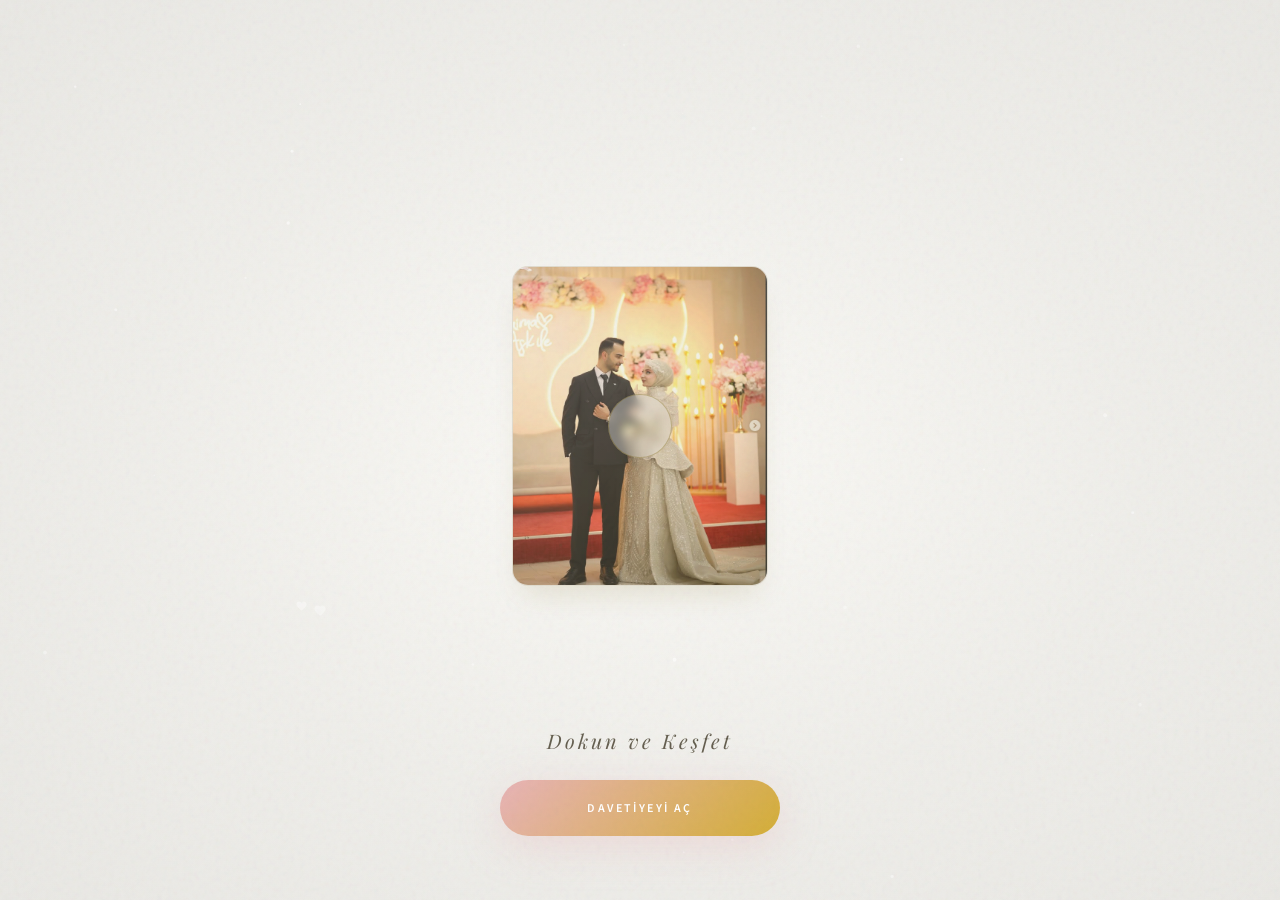
<file: index.html>
<!DOCTYPE html>
<html lang="tr">
<head>
    <meta charset="UTF-8">
    <meta name="viewport" content="width=device-width, initial-scale=1.0, maximum-scale=1.0, user-scalable=no">
    <title>Feyza &amp; Ali — Düğün Davetiyesi</title>
    <meta name="description" content="Feyza Ağdemir &amp; Ali Ağdemir düğün törenine davetlisiniz. 18 Ekim 2026 Pazar, 20.00 — Beyaz Saray Düğün Salonu, Şanlıurfa.">
    <link rel="preconnect" href="https://fonts.googleapis.com">
    <link rel="preconnect" href="https://fonts.gstatic.com" crossorigin>
    <link href="https://fonts.googleapis.com/css2?family=Great+Vibes&family=Playfair+Display:ital,wght@0,400;0,700;1,400&family=Source+Sans+3:wght@300;400;600&display=swap" rel="stylesheet">
    <link href="https://fonts.googleapis.com/css2?family=Material+Symbols+Outlined:wght,FILL@100..700,0..1&display=swap" rel="stylesheet">
    <link rel="stylesheet" href="css/styles.css">
</head>
<body>

<!-- ===== AÇILIŞ EKRANI ===== -->
<div id="splash" class="splash" aria-hidden="false">
    <div class="texture-overlay"></div>
    <div class="splash-bg"></div>
    <canvas id="splash-canvas" aria-hidden="true"></canvas>

    <main class="splash-main">
        <div class="splash-spacer"></div>

        <div class="splash-visual animate-float">
            <div class="splash-box">
                <img src="assets/photos/splash.png" alt="" class="splash-box-img" id="img-splash">
                <div class="splash-box-glow"></div>
                <div class="splash-monogram" id="splash-monogram">F&amp;A</div>
            </div>
        </div>

        <div class="splash-action">
            <p class="splash-hint animate-pulse">Dokun ve Keşfet</p>
            <button type="button" id="openInvite" class="btn-primary">
                <span>Davetiyeyi Aç</span>
            </button>
        </div>
    </main>
</div>

<!-- ===== ANA İÇERİK ===== -->
<div id="app" class="app hidden">
    <div class="texture-overlay texture-light"></div>
    <canvas id="particle-canvas" aria-hidden="true"></canvas>

    <!-- Desktop üst menü -->
    <header class="header header-desktop">
        <div class="header-brand font-italic" id="header-brand-desktop">Feyza &amp; Ali</div>
        <nav class="header-nav">
            <a href="#story">Hikayemiz</a>
            <a href="#events">Program</a>
            <a href="#rsvp">RSVP</a>
            <a href="#gallery">Galeri</a>
        </nav>
    </header>

    <!-- Mobil üst bar -->
    <header class="header header-mobile">
        <button type="button" class="icon-btn" id="menuBtn" aria-label="Menü">
            <span class="material-symbols-outlined">menu</span>
        </button>
        <div class="header-brand font-italic" id="header-brand-mobile">Feyza &amp; Ali</div>
        <div class="header-spacer"></div>
    </header>

    <!-- Mobil menü -->
    <div class="mobile-menu hidden" id="mobileMenu">
        <nav>
            <a href="#story">Hikayemiz</a>
            <a href="#events">Tören &amp; Kutlama</a>
            <a href="#countdown">Geri Sayım</a>
            <a href="#rsvp">Mesaj Gönderin</a>
            <a href="#gallery">Anılarımız</a>
        </nav>
    </div>

    <div class="layout">
        <!-- Sol: Hero (desktop sticky) -->
        <aside class="hero-column">
            <section id="hero" class="hero">
                <div class="hero-bg">
                    <img src="assets/photos/hero.png" alt="" class="hero-bg-img" id="img-hero">
                    <div class="hero-bg-overlay"></div>
                </div>

                <div class="hero-content reveal">
                    <p class="hero-label">Düğünümüze Davetlisiniz</p>
                    <h1 class="hero-names">
                        <span id="hero-bride">Feyza</span>
                        <span class="hero-amp">&amp;</span>
                        <span id="hero-groom">Ali</span>
                    </h1>
                    <div class="hero-date-row">
                        <span class="hero-line"></span>
                        <p class="hero-date" id="hero-date">18 Ekim 2026 Pazar • 20.00 • Şanlıurfa</p>
                        <span class="hero-line"></span>
                    </div>
                </div>

                <div class="hero-scroll reveal" style="--delay: 0.3s">
                    <p class="scroll-label">Hikayemiz</p>
                    <div class="scroll-line"></div>
                </div>

                <!-- Desktop: çift portresi + mini geri sayım -->
                <div class="hero-desktop-only">
                    <div class="hero-portrait">
                        <img src="assets/photos/couple.png" alt="" id="img-couple">
                    </div>
                    <div class="hero-countdown-mini">
                        <p class="mini-countdown-label">Büyük Güne Kalan</p>
                        <div class="mini-countdown" id="mini-countdown"></div>
                    </div>
                </div>
            </section>
        </aside>

        <!-- Sağ: Scroll bölümleri -->
        <div class="content-column">

            <!-- Aşk Hikâyemiz -->
            <section id="story" class="section reveal">
                <h2 class="section-title">Aşk Hikâyemiz</h2>

                <div class="timeline">
                    <div class="timeline-line"></div>

                    <article class="milestone">
                        <div class="timeline-dot"></div>
                        <div class="milestone-photos milestone-photos-left">
                            <div class="milestone-photo">
                                <img src="assets/photos/story-isteme.png" alt="İsteme" id="img-story-isteme">
                            </div>
                            <div class="milestone-photo milestone-photo-offset">
                                <img src="assets/photos/story-isteme-couple.png" alt="İsteme — Feyza ve Ali" id="img-story-isteme-couple">
                            </div>
                        </div>
                        <div class="milestone-text milestone-text-right">
                            <h3>İsteme</h3>
                            <p>Ailelerimizin huzurunda kalplerimiz bir araya geldi.</p>
                        </div>
                    </article>

                    <article class="milestone">
                        <div class="timeline-dot"></div>
                        <div class="milestone-photo milestone-photo-right">
                            <img src="assets/photos/story-nisan-1.png" alt="Nişan" id="img-story-nisan-1">
                        </div>
                        <div class="milestone-text milestone-text-left">
                            <h3>Nişan</h3>
                            <p>Sevgiyle başlayan hikâyemiz nişanla taçlandı.</p>
                        </div>
                    </article>

                    <article class="milestone milestone-center">
                        <div class="timeline-dot"></div>
                        <div class="milestone-photo milestone-photo-arch">
                            <img src="assets/photos/story-nisan-2.png" alt="Nişan töreni" id="img-story-nisan-2">
                        </div>
                        <div class="milestone-text milestone-text-center">
                            <h3>Nişan Töreni</h3>
                            <p>Şimdi hikayemizi sizlerle taçlandırıyoruz.</p>
                        </div>
                    </article>
                </div>
            </section>

            <div class="monogram-divider reveal">
                <span class="divider-line"></span>
                <span class="monogram-circle" id="monogram">F&amp;A</span>
                <span class="divider-line"></span>
            </div>

            <!-- Tören & Kutlama -->
            <section id="events" class="section reveal">
                <h2 class="section-title">Tören &amp; Kutlama</h2>
                <div class="event-cards" id="event-cards"></div>

                <div class="venue-map reveal" id="venue-map">
                    <h3 class="venue-map-title" id="venue-map-title">Beyaz Saray Düğün Salonu</h3>
                    <p class="venue-map-address">Mehmetçik Mah. 7053. Sok. 2/1, 63000 Karaköprü / Şanlıurfa</p>
                    <div class="map-wrap">
                        <iframe
                            id="venue-map-iframe"
                            width="600"
                            height="450"
                            style="border:0;"
                            allowfullscreen=""
                            loading="lazy"
                            referrerpolicy="strict-origin-when-cross-origin"
                            title="Düğün salonu konumu">
                        </iframe>
                    </div>
                    <a href="https://www.google.com/maps/search/?api=1&query=37.15291837944692,38.813335712511"
                       class="map-link" id="venue-map-link" target="_blank" rel="noopener">
                        Yol tarifi al
                    </a>
                </div>
            </section>

            <!-- Geri Sayım -->
            <section id="countdown" class="section reveal">
                <div class="countdown-header">
                    <span class="divider-line short"></span>
                    <h2 class="section-title inline">Geri Sayım</h2>
                    <span class="divider-line short"></span>
                </div>
                <div class="countdown-grid">
                    <div class="countdown-item">
                        <span class="cd-num" id="cd-days">0</span>
                        <span class="cd-label">Gün</span>
                    </div>
                    <div class="countdown-item">
                        <span class="cd-num" id="cd-hours">00</span>
                        <span class="cd-label">Saat</span>
                    </div>
                    <div class="countdown-item">
                        <span class="cd-num" id="cd-minutes">00</span>
                        <span class="cd-label">Dakika</span>
                    </div>
                    <div class="countdown-item">
                        <span class="cd-num" id="cd-seconds">00</span>
                        <span class="cd-label">Saniye</span>
                    </div>
                </div>
            </section>

            <div class="heart-divider reveal">
                <div class="heart-divider-line"></div>
                <div class="heart-divider-icon">
                    <span class="material-symbols-outlined">favorite</span>
                </div>
            </div>

            <!-- Mesaj Gönderin -->
            <section id="rsvp" class="section reveal">
                <div class="rsvp-header">
                    <h2 class="section-title">Mesaj Gönderin</h2>
                    <p class="rsvp-sub">Katılım durumunuzu ve varsa mesajınızı bize iletebilirsiniz.</p>
                </div>

                <form class="rsvp-form" id="rsvpForm">
                    <div class="form-group">
                        <label for="rsvpName">Adınız soyadınız</label>
                        <input type="text" id="rsvpName" required placeholder="Ad Soyad" autocomplete="name">
                    </div>
                    <div class="form-group">
                        <label for="rsvpAttending">Katılıyor musunuz?</label>
                        <div class="select-wrap">
                            <select id="rsvpAttending" required>
                                <option value="" disabled selected>Lütfen seçiniz</option>
                                <option value="yes">Evet, mutlulukla!</option>
                                <option value="no">Maalesef katılamayacağım.</option>
                            </select>
                            <span class="material-symbols-outlined">expand_more</span>
                        </div>
                    </div>
                    <div class="form-group" id="guestsGroup">
                        <label for="rsvpGuests">Kişi sayısı</label>
                        <input type="number" id="rsvpGuests" min="1" max="20" placeholder="Örn: 2">
                    </div>
                    <div class="form-group">
                        <label for="rsvpNote">Mesajınız (isteğe bağlı)</label>
                        <textarea id="rsvpNote" rows="3" placeholder="Bizim için bir notunuz var mı?"></textarea>
                    </div>
                    <button type="submit" class="btn-primary btn-full" id="rsvpSubmit">
                        <span class="rsvp-btn-label">Gönder</span>
                        <span class="material-symbols-outlined">send</span>
                    </button>
                </form>
            </section>

            <!-- Galeri -->
            <section id="gallery" class="section reveal">
                <div class="gallery-header">
                    <h2 class="section-title left">Anılarımız</h2>
                    <button type="button" class="gallery-link" id="galleryExpand">Tümünü Gör</button>
                </div>
                <div class="gallery-track" id="galleryTrack">
                    <figure class="polaroid rotate-left">
                        <img src="assets/photos/gallery-1.png" alt="İsteme anımız" id="img-gallery-1">
                    </figure>
                    <figure class="polaroid rotate-right">
                        <img src="assets/photos/gallery-2.png" alt="Nişan anımız" id="img-gallery-2">
                    </figure>
                    <figure class="polaroid rotate-left-sm">
                        <img src="assets/photos/gallery-3.png" alt="Nişan töreni" id="img-gallery-3">
                    </figure>
                </div>
            </section>

            <footer class="site-footer reveal">
                <p class="footer-quote font-italic">Sizinle kutlamak bizi çok mutlu eder.</p>
                <p class="footer-date" id="footer-date">18 EKİM 2026</p>
                <p class="footer-monogram" id="footer-monogram">F&amp;A</p>
            </footer>
        </div>
    </div>

    <!-- Mobil alt menü -->
    <nav class="bottom-nav" id="bottomNav">
        <a href="#story" class="nav-item active" data-section="story">
            <span class="material-symbols-outlined filled">auto_stories</span>
            <span>Hikayemiz</span>
        </a>
        <a href="#events" class="nav-item" data-section="events">
            <span class="material-symbols-outlined">calendar_today</span>
            <span>Program</span>
        </a>
        <a href="#rsvp" class="nav-item" data-section="rsvp">
            <span class="material-symbols-outlined">favorite</span>
            <span>Mesaj</span>
        </a>
        <a href="#gallery" class="nav-item" data-section="gallery">
            <span class="material-symbols-outlined">photo_library</span>
            <span>Galeri</span>
        </a>
    </nav>
</div>

<div class="toast" id="toast" role="status"></div>

<script src="js/script.js"></script>
</body>
</html>
</file>
<file: css/styles.css>
/* ============================================================
   Feyza & Ali — Sinematik Düğün Davetiyesi
   ============================================================ */

:root {
    --surface: #faf9f5;
    --background: #faf9f5;
    --surface-container-low: #f4f4f0;
    --surface-container-lowest: #ffffff;
    --surface-container: #efeeea;
    --surface-container-high: #e9e8e4;
    --surface-dim: #dbdad6;
    --primary: #735c00;
    --primary-container: #d4af37;
    --primary-fixed: #ffe088;
    --tertiary-container: #d9a6aa;
    --tertiary-fixed-dim: #eeb9bd;
    --secondary: #645e49;
    --on-surface: #1b1c1a;
    --on-surface-variant: #4d4635;
    --on-primary: #ffffff;
    --on-primary-container: #554300;
    --outline: #7f7663;
    --outline-variant: #d0c5af;

    --font-serif: 'Playfair Display', Georgia, serif;
    --font-sans: 'Source Sans 3', system-ui, sans-serif;
    --font-script: 'Great Vibes', cursive;

    --container-margin: 2rem;
    --section-gap: 5rem;
    --radius-lg: 1rem;
    --radius-full: 9999px;
    --nav-h: 5rem;
    --bottom-nav-h: 5rem;
    --max-content: 480px;
}

*, *::before, *::after { box-sizing: border-box; margin: 0; padding: 0; }

html {
    scroll-behavior: smooth;
    -webkit-text-size-adjust: 100%;
}

body {
    font-family: var(--font-sans);
    font-size: 16px;
    line-height: 1.5;
    color: var(--on-surface);
    background: var(--background);
    overflow-x: hidden;
    min-height: 100dvh;
}

body:has(#splash:not(.hidden):not(.closing)) {
    overflow: hidden;
}

img {
    display: block;
    max-width: 100%;
    height: auto;
}

.hidden { display: none !important; }

.font-italic { font-family: var(--font-serif); font-style: italic; color: var(--primary); }

.material-symbols-outlined {
    font-variation-settings: 'FILL' 0, 'wght' 300, 'GRAD' 0, 'opsz' 24;
    font-size: 24px;
    line-height: 1;
}
.material-symbols-outlined.filled {
    font-variation-settings: 'FILL' 1, 'wght' 400, 'GRAD' 0, 'opsz' 24;
}

/* ===== Texture ===== */
.texture-overlay {
    position: fixed;
    inset: 0;
    pointer-events: none;
    z-index: 100;
    opacity: 0.35;
    mix-blend-mode: multiply;
    background-image: url("data:image/svg+xml,%3Csvg viewBox='0 0 200 200' xmlns='http://www.w3.org/2000/svg'%3E%3Cfilter id='n'%3E%3CfeTurbulence type='fractalNoise' baseFrequency='0.85' numOctaves='3' stitchTiles='stitch'/%3E%3C/filter%3E%3Crect width='100%25' height='100%25' filter='url(%23n)' opacity='0.15'/%3E%3C/svg%3E");
}
.texture-light { opacity: 0.2; z-index: 50; }

/* ===== Splash ===== */
.splash {
    position: fixed;
    inset: 0;
    z-index: 200;
    display: flex;
    flex-direction: column;
    align-items: center;
    justify-content: center;
    overflow: hidden;
    transition: opacity 0.9s ease, visibility 0.9s ease;
}
.splash.closing {
    opacity: 0;
    visibility: hidden;
    pointer-events: none;
}

.splash-bg {
    position: absolute;
    inset: 0;
    background:
        radial-gradient(ellipse at center, var(--surface) 0%, var(--surface-container) 55%, var(--surface-container-high) 100%);
    z-index: 0;
}

#splash-canvas, #particle-canvas {
    position: fixed;
    inset: 0;
    width: 100%;
    height: 100%;
    pointer-events: none;
    z-index: 1;
}

.splash-main {
    position: relative;
    z-index: 20;
    display: flex;
    flex-direction: column;
    align-items: center;
    justify-content: space-between;
    width: 100%;
    max-width: 360px;
    height: 100%;
    padding: 4rem var(--container-margin) 2rem;
}

.splash-spacer { flex: 1; }

.splash-visual {
    flex: 1;
    display: flex;
    align-items: center;
    justify-content: center;
    width: 100%;
    margin-bottom: 3rem;
}

.splash-box {
    position: relative;
    width: 16rem;
    height: 20rem;
    border-radius: var(--radius-lg);
    overflow: hidden;
    border: 1px solid rgba(208, 197, 175, 0.5);
    box-shadow: 0 18px 30px -12px rgba(115, 92, 0, 0.15);
    background: var(--surface-container-low);
}

.splash-box-img {
    width: 100%;
    height: 100%;
    object-fit: cover;
    opacity: 0.92;
    mix-blend-mode: multiply;
}

.splash-box-glow {
    position: absolute;
    inset: 0;
    background: linear-gradient(135deg, rgba(250,249,245,0.2), rgba(212,175,55,0.1));
    pointer-events: none;
}

.splash-monogram {
    position: absolute;
    inset: 0;
    display: flex;
    align-items: center;
    justify-content: center;
}
.splash-monogram::before {
    content: '';
    width: 4rem;
    height: 4rem;
    border-radius: 50%;
    border: 1px solid rgba(115, 92, 0, 0.3);
    background: rgba(250, 249, 245, 0.35);
    backdrop-filter: blur(4px);
    position: absolute;
}
.splash-monogram {
    font-family: var(--font-serif);
    font-style: italic;
    font-size: 1.25rem;
    color: var(--primary);
    z-index: 2;
}

.splash-action {
    flex: 1;
    display: flex;
    flex-direction: column;
    align-items: center;
    justify-content: flex-end;
    gap: 1.5rem;
    width: 100%;
    padding-bottom: 2rem;
}

.splash-hint {
    font-family: var(--font-serif);
    font-style: italic;
    font-size: 1.25rem;
    color: var(--on-surface-variant);
    letter-spacing: 0.15em;
    opacity: 0.85;
}

/* ===== Buttons ===== */
.btn-primary {
    position: relative;
    display: inline-flex;
    align-items: center;
    justify-content: center;
    gap: 0.5rem;
    width: 100%;
    max-width: 280px;
    height: 3.5rem;
    padding: 0 2rem;
    border: none;
    border-radius: var(--radius-full);
    background: linear-gradient(135deg, #E8B4B8 0%, #d4af37 100%);
    color: var(--on-primary);
    font-family: var(--font-sans);
    font-size: 12px;
    font-weight: 600;
    letter-spacing: 0.2em;
    text-transform: uppercase;
    cursor: pointer;
    box-shadow: 0 10px 40px rgba(232, 180, 184, 0.35);
    transition: transform 0.3s ease, filter 0.3s ease;
    overflow: hidden;
}
.btn-primary:hover { transform: scale(1.02); filter: brightness(1.03); }
.btn-primary:disabled {
    opacity: 0.65;
    cursor: not-allowed;
    transform: none;
}
.btn-full { max-width: none; width: 100%; }

/* ===== App ===== */
.app { position: relative; min-height: 100dvh; }

/* ===== Header ===== */
.header {
    position: fixed;
    top: 0;
    left: 0;
    right: 0;
    z-index: 40;
    height: var(--nav-h);
    display: flex;
    align-items: center;
    justify-content: space-between;
    padding: 0 var(--container-margin);
    background: rgba(250, 249, 245, 0.82);
    backdrop-filter: blur(20px);
    -webkit-backdrop-filter: blur(20px);
}
.header-desktop { display: none; }
.header-mobile { display: flex; }
.header-brand { font-size: 1.25rem; font-weight: 400; }
.header-spacer { width: 1.5rem; }
.icon-btn {
    background: none;
    border: none;
    color: var(--primary);
    cursor: pointer;
    padding: 0.25rem;
}

.header-nav {
    display: flex;
    gap: 2rem;
}
.header-nav a {
    font-size: 12px;
    font-weight: 600;
    letter-spacing: 0.2em;
    text-transform: uppercase;
    color: var(--on-surface-variant);
    text-decoration: none;
    transition: opacity 0.3s;
}
.header-nav a:hover { opacity: 0.7; }

.mobile-menu {
    position: fixed;
    top: var(--nav-h);
    left: 0;
    right: 0;
    z-index: 39;
    background: rgba(250, 249, 245, 0.95);
    backdrop-filter: blur(16px);
    padding: 1.5rem var(--container-margin);
    border-bottom: 1px solid var(--outline-variant);
}
.mobile-menu nav {
    display: flex;
    flex-direction: column;
    gap: 1rem;
}
.mobile-menu a {
    font-size: 14px;
    letter-spacing: 0.1em;
    text-transform: uppercase;
    color: var(--primary);
    text-decoration: none;
    padding: 0.5rem 0;
}

/* ===== Layout ===== */
.layout {
    display: flex;
    flex-direction: column;
    max-width: 100%;
    padding-top: var(--nav-h);
    padding-bottom: calc(var(--bottom-nav-h) + 1rem);
}

.hero-column { width: 100%; }
.content-column {
    width: 100%;
    max-width: var(--max-content);
    margin: 0 auto;
    padding: 0 var(--container-margin);
    display: flex;
    flex-direction: column;
    gap: var(--section-gap);
}

/* ===== Hero ===== */
.hero {
    position: relative;
    min-height: calc(100dvh - var(--nav-h) - var(--bottom-nav-h));
    display: flex;
    flex-direction: column;
    align-items: center;
    justify-content: center;
    text-align: center;
    overflow: hidden;
}

.hero-bg {
    position: absolute;
    inset: 0;
    z-index: 0;
}
.hero-bg-img {
    width: 100%;
    height: 100%;
    object-fit: cover;
    opacity: 0.3;
    mix-blend-mode: multiply;
}
.hero-bg-overlay {
    position: absolute;
    inset: 0;
    background: linear-gradient(180deg,
        rgba(250,249,245,0.4) 0%,
        rgba(250,249,245,0.2) 40%,
        rgba(250,249,245,0.85) 100%);
}

.hero-content {
    position: relative;
    z-index: 10;
    padding: 0 var(--container-margin);
    margin-top: 2rem;
}

.hero-label {
    font-family: var(--font-serif);
    font-size: 1.5rem;
    letter-spacing: 0.03em;
    color: var(--secondary);
    margin-bottom: 1.5rem;
}

.hero-names {
    font-family: var(--font-script);
    font-size: clamp(3.5rem, 12vw, 4.5rem);
    line-height: 1.1;
    color: var(--primary);
    margin-bottom: 2rem;
    display: flex;
    flex-direction: column;
    align-items: center;
    gap: 0.25rem;
}
.hero-amp {
    font-size: 2rem;
    line-height: 1;
}

.hero-date-row {
    display: flex;
    align-items: center;
    gap: 1rem;
    justify-content: center;
}
.hero-line {
    width: 3rem;
    height: 1px;
    background: rgba(115, 92, 0, 0.3);
}
.hero-date {
    font-size: 1.125rem;
    font-weight: 300;
    letter-spacing: 0.15em;
    text-transform: uppercase;
    color: var(--on-surface-variant);
}

.hero-scroll {
    position: absolute;
    bottom: 3rem;
    left: 50%;
    transform: translateX(-50%);
    z-index: 10;
    display: flex;
    flex-direction: column;
    align-items: center;
    gap: 0.5rem;
}
.scroll-label {
    font-size: 12px;
    font-weight: 600;
    letter-spacing: 0.2em;
    text-transform: uppercase;
    color: var(--secondary);
}
.scroll-line {
    width: 1px;
    height: 3rem;
    background: linear-gradient(180deg, var(--secondary), transparent);
    animation: bounce-line 2s ease-in-out infinite;
}

.hero-desktop-only { display: none; }

/* ===== Sections ===== */
.section { padding-top: 0.5rem; }

.section-title {
    font-family: var(--font-serif);
    font-size: 2rem;
    font-weight: 400;
    letter-spacing: 0.05em;
    color: var(--primary);
    text-align: center;
    margin-bottom: 3rem;
}
.section-title.inline { margin-bottom: 0; }
.section-title.left { text-align: left; margin-bottom: 0; }

/* ===== Timeline ===== */
.timeline {
    position: relative;
    display: flex;
    flex-direction: column;
    gap: 4rem;
}
.timeline-line {
    position: absolute;
    left: 50%;
    top: 0;
    bottom: 0;
    width: 1px;
    background: rgba(115, 92, 0, 0.3);
    transform: translateX(-50%);
}
.timeline-dot {
    width: 0.75rem;
    height: 0.75rem;
    border-radius: 50%;
    background: var(--tertiary-container);
    border: 2px solid var(--surface);
    box-shadow: 0 0 12px rgba(217, 166, 170, 0.5);
    margin: 0 auto 1.5rem;
    position: relative;
    z-index: 2;
}

.milestone { position: relative; }

.milestone-photo {
    width: 8rem;
    height: 10rem;
    border-radius: var(--radius-lg);
    overflow: hidden;
    border: 0.5px solid var(--outline-variant);
    box-shadow: 0 8px 24px rgba(115, 92, 0, 0.1);
}
.milestone-photos {
    display: flex;
    flex-direction: column;
    gap: 0.75rem;
    margin-bottom: 1rem;
}
.milestone-photos-left {
    margin-left: auto;
    margin-right: calc(50% + 2rem);
}
.milestone-photo-offset {
    margin-left: 1.5rem;
    transform: rotate(2deg);
}
.milestone-photos .milestone-photo {
    margin-bottom: 0;
}
.milestone-photo-single {
    margin-bottom: 1rem;
}
.milestone-photo img {
    width: 100%;
    height: 100%;
    object-fit: cover;
}
.milestone-photo-left { margin-left: auto; margin-right: calc(50% + 2rem); }
.milestone-photo-right { margin-right: auto; margin-left: calc(50% + 2rem); }
.milestone-photo-arch {
    width: 12rem;
    height: 12rem;
    margin: 0 auto 1rem;
    border-radius: 50% 50% var(--radius-lg) var(--radius-lg);
}

.milestone-text h3 {
    font-family: var(--font-serif);
    font-size: 1.5rem;
    color: var(--primary);
    margin-bottom: 0.5rem;
}
.milestone-text p {
    font-size: 1rem;
    font-style: italic;
    color: var(--on-surface-variant);
    line-height: 1.5;
}
.milestone-text-right {
    max-width: 140px;
    margin-left: calc(50% + 2rem);
    text-align: left;
}
.milestone-text-left {
    max-width: 140px;
    margin-right: calc(50% + 2rem);
    margin-left: auto;
    text-align: right;
}
.milestone-text-center {
    text-align: center;
    padding: 0 1rem;
}

/* ===== Monogram divider ===== */
.monogram-divider {
    display: flex;
    align-items: center;
    gap: 1rem;
    padding: 2rem 0;
}
.divider-line {
    flex: 1;
    height: 1px;
    background: rgba(115, 92, 0, 0.2);
}
.divider-line.short { flex: 0 0 3rem; }
.monogram-circle {
    width: 3rem;
    height: 3rem;
    border-radius: 50%;
    border: 1px solid rgba(115, 92, 0, 0.3);
    display: flex;
    align-items: center;
    justify-content: center;
    font-family: var(--font-serif);
    font-style: italic;
    font-size: 1rem;
    color: var(--primary);
    flex-shrink: 0;
}

/* ===== Event cards ===== */
.event-cards {
    display: flex;
    flex-direction: column;
    gap: 2rem;
}

.event-card {
    position: relative;
    background: rgba(255, 255, 255, 0.8);
    backdrop-filter: blur(8px);
    border-radius: var(--radius-lg);
    padding: 2rem;
    border: 0.5px solid var(--outline-variant);
    box-shadow: 0 12px 40px -12px rgba(115, 92, 0, 0.08);
    text-align: center;
    overflow: hidden;
}
.event-card::before {
    content: '';
    position: absolute;
    inset: 0;
    background: linear-gradient(135deg, rgba(212,175,55,0.05), transparent);
    pointer-events: none;
}
.event-card .material-symbols-outlined {
    color: var(--primary);
    margin-bottom: 1rem;
}
.event-card h3 {
    font-family: var(--font-serif);
    font-size: 1.5rem;
    margin-bottom: 0.5rem;
}
.event-card .event-time {
    font-size: 1.125rem;
    font-weight: 300;
    color: var(--on-surface-variant);
    margin-bottom: 0.5rem;
}
.event-card .event-venue {
    font-family: var(--font-serif);
    font-size: 1.125rem;
    color: var(--primary);
    margin-bottom: 0.5rem;
}
.event-card .event-address {
    font-size: 1rem;
    color: var(--secondary);
    margin-bottom: 1.5rem;
    max-width: 220px;
    margin-left: auto;
    margin-right: auto;
    line-height: 1.5;
}
.event-dress {
    display: inline-flex;
    align-items: center;
    gap: 0.5rem;
    font-size: 12px;
    font-weight: 600;
    letter-spacing: 0.2em;
    text-transform: uppercase;
    color: var(--secondary);
    margin-bottom: 2rem;
}
.event-dress .material-symbols-outlined { font-size: 18px; margin: 0; }

.btn-map {
    display: inline-flex;
    align-items: center;
    justify-content: center;
    padding: 0.75rem 2rem;
    border-radius: var(--radius-full);
    font-size: 12px;
    font-weight: 600;
    letter-spacing: 0.2em;
    text-transform: uppercase;
    text-decoration: none;
    cursor: pointer;
    border: none;
    transition: opacity 0.3s;
}
.btn-map.primary {
    background: linear-gradient(90deg, var(--tertiary-fixed-dim), rgba(212,175,55,0.4));
    color: var(--on-surface-variant);
    box-shadow: 0 8px 24px rgba(232, 180, 184, 0.15);
}
.btn-map.secondary {
    background: transparent;
    border: 1px solid var(--outline-variant);
    color: var(--primary);
}
.btn-map:hover { opacity: 0.85; }

/* ===== Venue map ===== */
.venue-map {
    margin-top: 2.5rem;
    text-align: center;
}
.venue-map-title {
    font-family: var(--font-serif);
    font-size: 1.5rem;
    color: var(--primary);
    margin-bottom: 0.5rem;
}
.venue-map-address {
    font-size: 1rem;
    color: var(--secondary);
    line-height: 1.5;
    max-width: 280px;
    margin: 0 auto 1.25rem;
}
.map-wrap {
    position: relative;
    width: 100%;
    border-radius: var(--radius-lg);
    overflow: hidden;
    box-shadow: 0 8px 24px rgba(115, 92, 0, 0.12);
    border: 0.5px solid var(--outline-variant);
    aspect-ratio: 4 / 3;
    background: var(--surface-container);
}
.map-wrap iframe {
    position: absolute;
    inset: 0;
    width: 100%;
    height: 100%;
    border: 0;
}
.map-link {
    display: inline-block;
    margin-top: 1rem;
    font-size: 12px;
    font-weight: 600;
    letter-spacing: 0.15em;
    text-transform: uppercase;
    color: var(--primary);
    text-decoration: none;
    border-bottom: 1px dashed rgba(115, 92, 0, 0.45);
    padding-bottom: 2px;
    transition: opacity 0.3s;
}
.map-link:hover { opacity: 0.75; }

/* ===== Countdown ===== */
.countdown-header {
    display: flex;
    align-items: center;
    justify-content: center;
    gap: 1rem;
    margin-bottom: 2rem;
}

.countdown-grid {
    display: grid;
    grid-template-columns: repeat(4, 1fr);
    gap: 0.75rem;
}

.countdown-item {
    position: relative;
    border: 1px solid rgba(115, 92, 0, 0.2);
    background: rgba(255, 255, 255, 0.5);
    backdrop-filter: blur(4px);
    border-radius: 0.25rem;
    padding: 1rem 0.5rem;
    text-align: center;
    overflow: hidden;
}
.countdown-item::before {
    content: '';
    position: absolute;
    inset: 0;
    background: linear-gradient(180deg, rgba(255,255,255,0.4), transparent);
    pointer-events: none;
}
.cd-num {
    display: block;
    font-family: var(--font-serif);
    font-size: clamp(1.75rem, 6vw, 2.25rem);
    font-weight: 700;
    color: var(--primary);
    line-height: 1;
    position: relative;
}
.cd-label {
    display: block;
    font-size: 10px;
    font-weight: 600;
    letter-spacing: 0.2em;
    text-transform: uppercase;
    color: var(--on-surface-variant);
    margin-top: 0.5rem;
    position: relative;
}

.heart-divider {
    display: flex;
    justify-content: center;
    position: relative;
    height: 4rem;
}
.heart-divider-line {
    position: absolute;
    top: 50%;
    left: 50%;
    transform: translate(-50%, -50%);
    width: 1px;
    height: 4rem;
    background: var(--outline-variant);
}
.heart-divider-icon {
    position: absolute;
    top: 50%;
    left: 50%;
    transform: translate(-50%, -50%);
    background: var(--surface);
    padding: 0.5rem;
    border: 1px solid var(--outline-variant);
    border-radius: 50%;
}
.heart-divider-icon .material-symbols-outlined {
    font-size: 14px;
    color: var(--tertiary-container);
    font-variation-settings: 'FILL' 1;
}

/* ===== RSVP ===== */
.rsvp-header {
    text-align: center;
    margin-bottom: 2.5rem;
}
.rsvp-sub {
    color: var(--on-surface-variant);
    margin-top: 0.5rem;
}

.rsvp-form {
    position: relative;
    background: var(--surface-container-lowest);
    border: 0.5px solid rgba(208, 197, 175, 0.5);
    border-radius: var(--radius-lg);
    padding: 1.5rem;
    box-shadow: 0 2px 12px rgba(115, 92, 0, 0.05);
    overflow: hidden;
}
.rsvp-form::before {
    content: '';
    position: absolute;
    inset: 0;
    background: linear-gradient(135deg, rgba(217,166,170,0.05), rgba(212,175,55,0.05));
    pointer-events: none;
}

.form-group {
    position: relative;
    z-index: 1;
    margin-bottom: 2rem;
}
.form-group label {
    display: block;
    font-size: 12px;
    font-weight: 600;
    letter-spacing: 0.2em;
    text-transform: uppercase;
    color: var(--on-surface-variant);
    margin-bottom: 0.5rem;
}
.form-group input,
.form-group select,
.form-group textarea {
    width: 100%;
    background: transparent;
    border: none;
    border-bottom: 1px solid var(--outline-variant);
    padding: 0.75rem 0;
    font-family: var(--font-sans);
    font-size: 1.125rem;
    font-weight: 300;
    color: var(--on-surface);
    outline: none;
    transition: border-color 0.2s;
}
.form-group input:focus,
.form-group select:focus,
.form-group textarea:focus {
    border-color: var(--primary);
}
.form-group textarea { resize: none; }

.select-wrap {
    position: relative;
}
.select-wrap select {
    appearance: none;
    cursor: pointer;
    padding-right: 2rem;
}
.select-wrap .material-symbols-outlined {
    position: absolute;
    right: 0;
    top: 50%;
    transform: translateY(-50%);
    color: var(--outline);
    pointer-events: none;
    font-size: 20px;
}

/* ===== Gallery ===== */
.gallery-header {
    display: flex;
    justify-content: space-between;
    align-items: flex-end;
    margin-bottom: 1.5rem;
}
.gallery-link {
    background: none;
    border: none;
    border-bottom: 1px solid rgba(127, 118, 99, 0.3);
    padding-bottom: 2px;
    font-size: 12px;
    font-weight: 600;
    letter-spacing: 0.2em;
    text-transform: uppercase;
    color: var(--outline);
    cursor: pointer;
    transition: color 0.3s;
}
.gallery-link:hover { color: var(--primary); }

.gallery-track {
    display: flex;
    gap: 1.5rem;
    overflow-x: auto;
    scroll-snap-type: x mandatory;
    padding-bottom: 3rem;
    margin: 0 calc(-1 * var(--container-margin));
    padding-left: var(--container-margin);
    padding-right: var(--container-margin);
    scrollbar-width: none;
}
.gallery-track::-webkit-scrollbar { display: none; }

.polaroid {
    flex: 0 0 260px;
    scroll-snap-align: center;
    background: var(--surface-container-lowest);
    padding: 0.75rem;
    padding-bottom: 2.5rem;
    border: 0.5px solid var(--surface-container-high);
    box-shadow: 0 8px 24px rgba(115, 92, 0, 0.08);
    transition: transform 0.5s ease;
}
.polaroid:hover { transform: rotate(0deg) !important; }
.polaroid img {
    width: 100%;
    aspect-ratio: 3/4;
    object-fit: cover;
    background: var(--surface-container);
}
.rotate-left { transform: rotate(-3deg); }
.rotate-right { transform: rotate(2deg); margin-top: 1rem; }
.rotate-left-sm { transform: rotate(-1deg); }

/* ===== Footer ===== */
.site-footer {
    text-align: center;
    padding-bottom: 2rem;
}
.footer-quote {
    font-size: 1.25rem;
    line-height: 1.6;
    max-width: 200px;
    margin: 0 auto 1rem;
}
.footer-date {
    font-size: 12px;
    font-weight: 600;
    letter-spacing: 0.2em;
    color: var(--outline);
    margin-bottom: 2rem;
}
.footer-monogram {
    font-family: var(--font-serif);
    font-size: 2.5rem;
    color: var(--primary-container);
    opacity: 0.85;
    font-weight: 300;
}

/* ===== Bottom nav ===== */
.bottom-nav {
    position: fixed;
    bottom: 0;
    left: 0;
    right: 0;
    z-index: 40;
    height: var(--bottom-nav-h);
    display: flex;
    justify-content: space-around;
    align-items: center;
    padding: 0 1rem;
    padding-bottom: env(safe-area-inset-bottom, 0);
    background: rgba(250, 249, 245, 0.85);
    backdrop-filter: blur(20px);
    box-shadow: 0 -4px 24px rgba(232, 180, 184, 0.15);
}
.nav-item {
    display: flex;
    flex-direction: column;
    align-items: center;
    gap: 0.25rem;
    text-decoration: none;
    color: var(--secondary);
    opacity: 0.6;
    font-size: 10px;
    font-weight: 600;
    letter-spacing: 0.15em;
    text-transform: uppercase;
    transition: opacity 0.3s, transform 0.3s;
}
.nav-item .material-symbols-outlined { font-size: 22px; }
.nav-item.active {
    color: var(--primary);
    opacity: 1;
    transform: scale(1.05);
}
.nav-item.active .material-symbols-outlined { color: var(--tertiary-container); }

/* ===== Toast ===== */
.toast {
    position: fixed;
    left: 50%;
    bottom: calc(var(--bottom-nav-h) + 1rem);
    transform: translateX(-50%) translateY(20px);
    background: rgba(40, 25, 15, 0.9);
    color: #fff7e8;
    padding: 0.75rem 1.25rem;
    border-radius: var(--radius-full);
    font-size: 14px;
    opacity: 0;
    pointer-events: none;
    transition: opacity 0.25s, transform 0.25s;
    z-index: 60;
}
.toast.show {
    opacity: 1;
    transform: translateX(-50%) translateY(0);
}

/* ===== Reveal animations ===== */
.reveal {
    opacity: 0;
    transform: translateY(20px);
    transition: opacity 1s ease, transform 1s ease;
    transition-delay: var(--delay, 0s);
}
.reveal.visible {
    opacity: 1;
    transform: translateY(0);
}

@keyframes float {
    0%, 100% { transform: translateY(0); }
    50% { transform: translateY(-10px); }
}
.animate-float { animation: float 6s ease-in-out infinite; }

@keyframes pulse-soft {
    0%, 100% { opacity: 0.8; transform: scale(1); }
    50% { opacity: 1; transform: scale(1.02); }
}
.animate-pulse { animation: pulse-soft 4s ease-in-out infinite; }

@keyframes bounce-line {
    0%, 100% { transform: translateY(0); opacity: 0.95; }
    50% { transform: translateY(5px); opacity: 1; }
}

/* ===== Photo placeholder (fotoğraf yokken) ===== */
img.photo-missing,
img[src$=".png"]:not([src*="http"]),
img[src$=".jpg"]:not([src*="http"]) {
    object-fit: cover;
    background:
        linear-gradient(145deg, var(--surface-container) 0%, var(--surface-container-high) 50%, var(--surface-dim) 100%);
}
img.photo-missing {
    min-height: 120px;
}

/* ===== Desktop ===== */
@media (min-width: 900px) {
    .header-desktop { display: flex; }
    .header-mobile { display: none; }
    .mobile-menu { display: none !important; }
    .bottom-nav { display: none; }

    .layout {
        flex-direction: row;
        max-width: 1440px;
        margin: 0 auto;
        padding: calc(var(--nav-h) + 2rem) 4rem 4rem;
        gap: var(--section-gap);
        padding-bottom: 4rem;
    }

    .hero-column {
        width: 42%;
        position: sticky;
        top: calc(var(--nav-h) + 2rem);
        align-self: flex-start;
        height: calc(100vh - var(--nav-h) - 4rem);
    }

    .content-column {
        width: 58%;
        max-width: none;
        padding: 0;
    }

    .hero {
        min-height: auto;
        height: 100%;
        align-items: flex-start;
        text-align: left;
        justify-content: flex-start;
        padding-top: 0;
    }

    .hero-bg { display: none; }
    .hero-scroll { display: none; }

    .hero-content {
        margin-top: 0;
        padding: 0;
        text-align: left;
    }

    .hero-label { font-size: 1.25rem; margin-bottom: 1rem; }

    .hero-names {
        font-family: var(--font-serif);
        font-size: 3rem;
        font-weight: 700;
        flex-direction: row;
        flex-wrap: wrap;
        align-items: baseline;
        gap: 0.5rem;
        line-height: 1.15;
    }
    .hero-amp {
        font-family: var(--font-serif);
        font-size: 2rem;
        font-weight: 400;
    }

    .hero-date-row { justify-content: flex-start; }

    .hero-desktop-only {
        display: block;
        width: 100%;
        margin-top: 2rem;
    }

    .hero-portrait {
        width: 100%;
        aspect-ratio: 3/4;
        border-radius: var(--radius-lg);
        overflow: hidden;
        border: 0.5px solid var(--primary-container);
        box-shadow: 0 20px 50px rgba(115, 92, 0, 0.12);
        margin-bottom: 1.5rem;
    }
    .hero-portrait img {
        width: 100%;
        height: 100%;
        object-fit: cover;
    }

    .hero-countdown-mini {
        background: var(--surface-container-low);
        border: 0.5px solid var(--outline-variant);
        border-radius: var(--radius-lg);
        padding: 1.5rem;
        text-align: center;
    }
    .mini-countdown-label {
        font-size: 12px;
        font-weight: 600;
        letter-spacing: 0.2em;
        text-transform: uppercase;
        color: var(--primary);
        margin-bottom: 0.75rem;
    }
    .mini-countdown {
        font-family: var(--font-serif);
        font-size: 1.5rem;
        display: flex;
        justify-content: center;
        gap: 1rem;
        align-items: center;
    }
    .mini-countdown .unit {
        display: flex;
        flex-direction: column;
        align-items: center;
    }
    .mini-countdown .unit span:last-child {
        font-size: 10px;
        letter-spacing: 0.15em;
        color: var(--primary);
        margin-top: 0.25rem;
    }

    .milestone-photo-left { margin-right: calc(50% + 2rem); margin-left: auto; }
    .milestone-photo-right { margin-left: calc(50% + 2rem); margin-right: auto; }

    .toast { bottom: 2rem; }
}

@media (max-width: 360px) {
    :root { --container-margin: 1.25rem; }
    .milestone-photo { width: 7rem; height: 9rem; }
    .milestone-photo-arch { width: 10rem; height: 10rem; }
}
</file>
